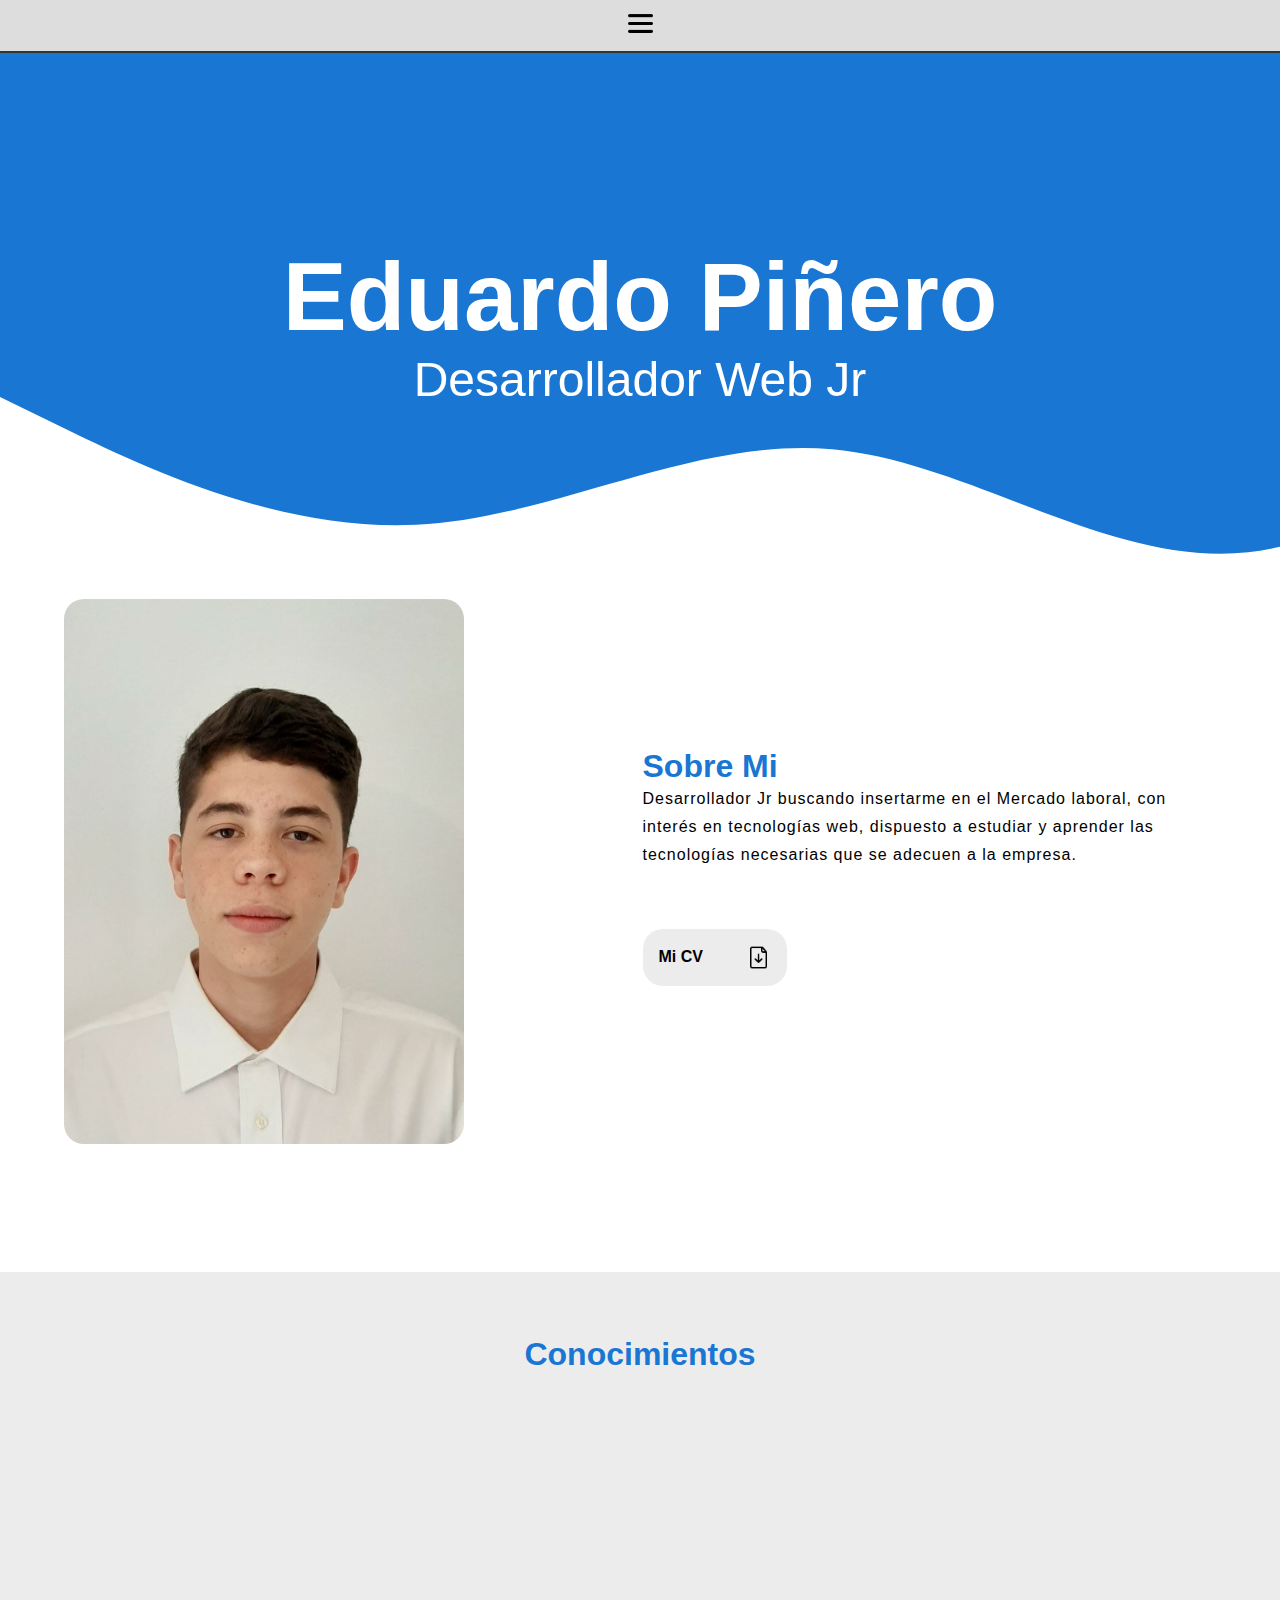
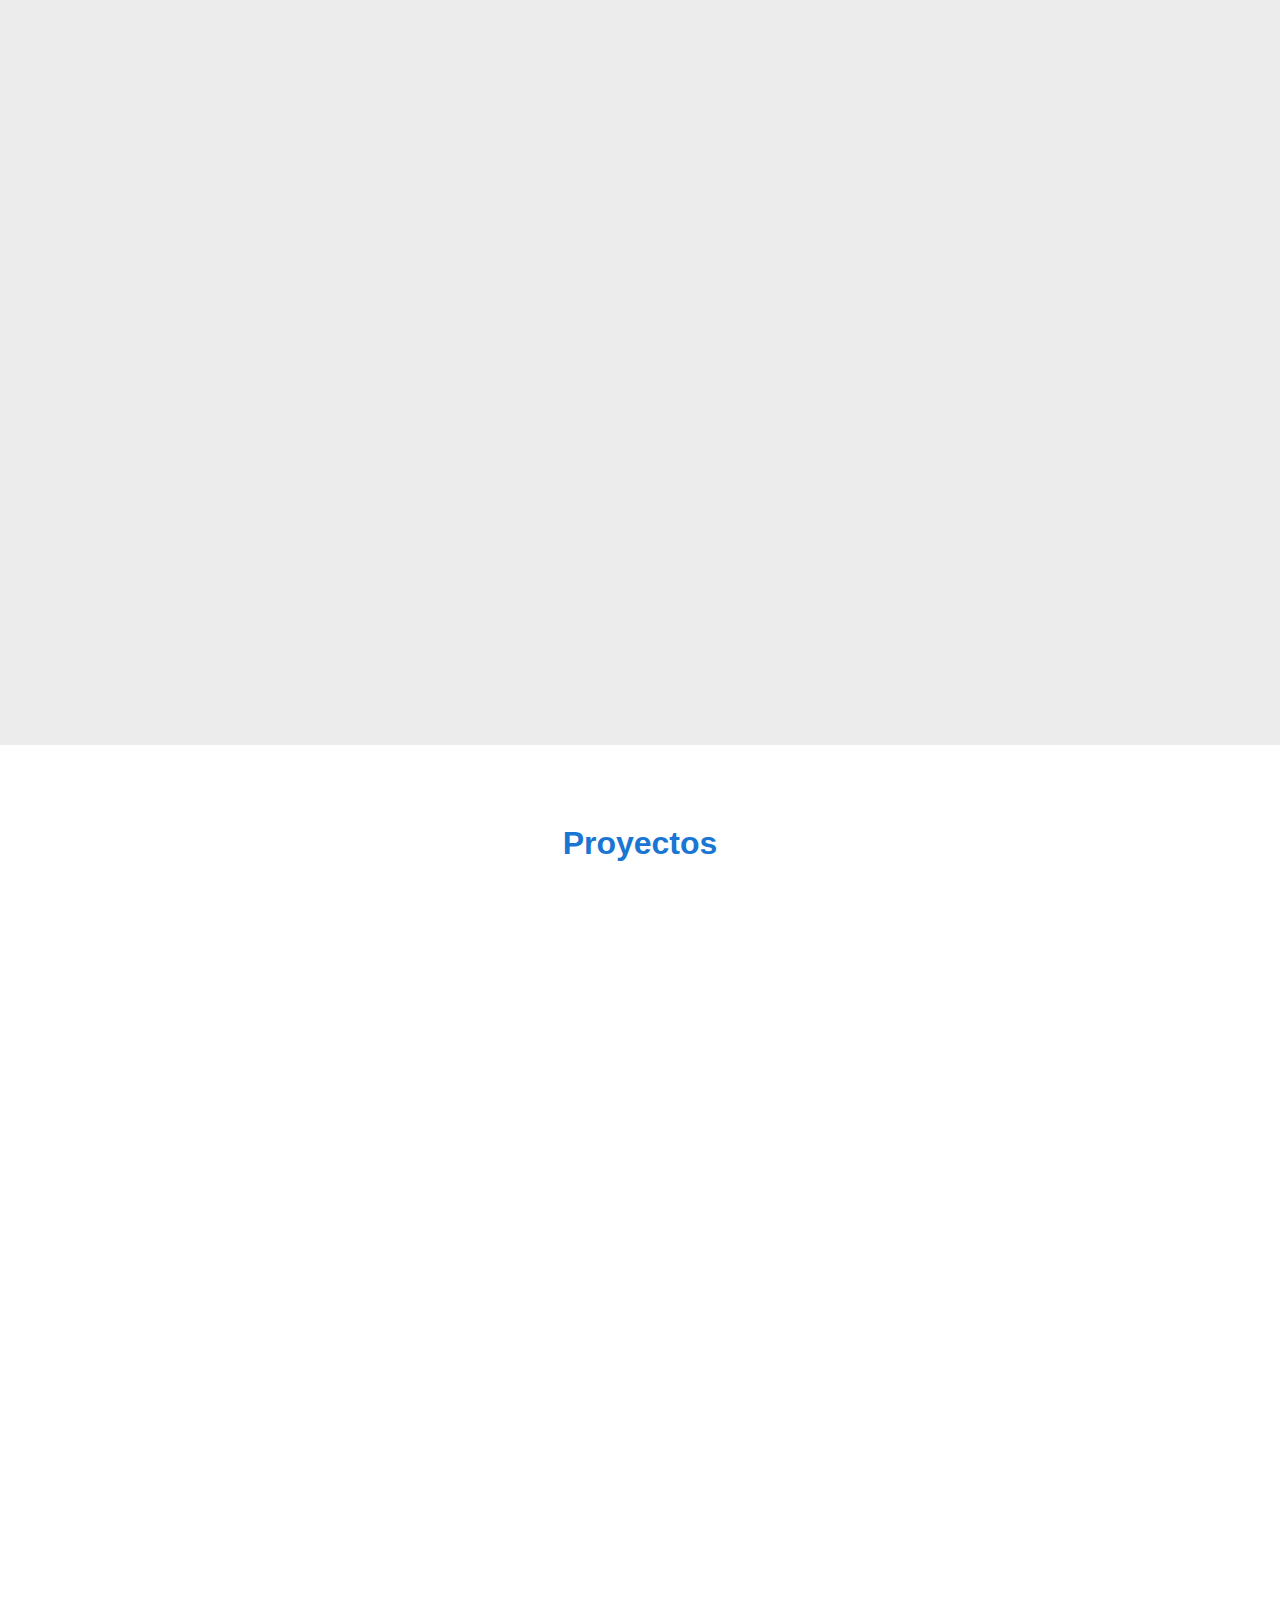
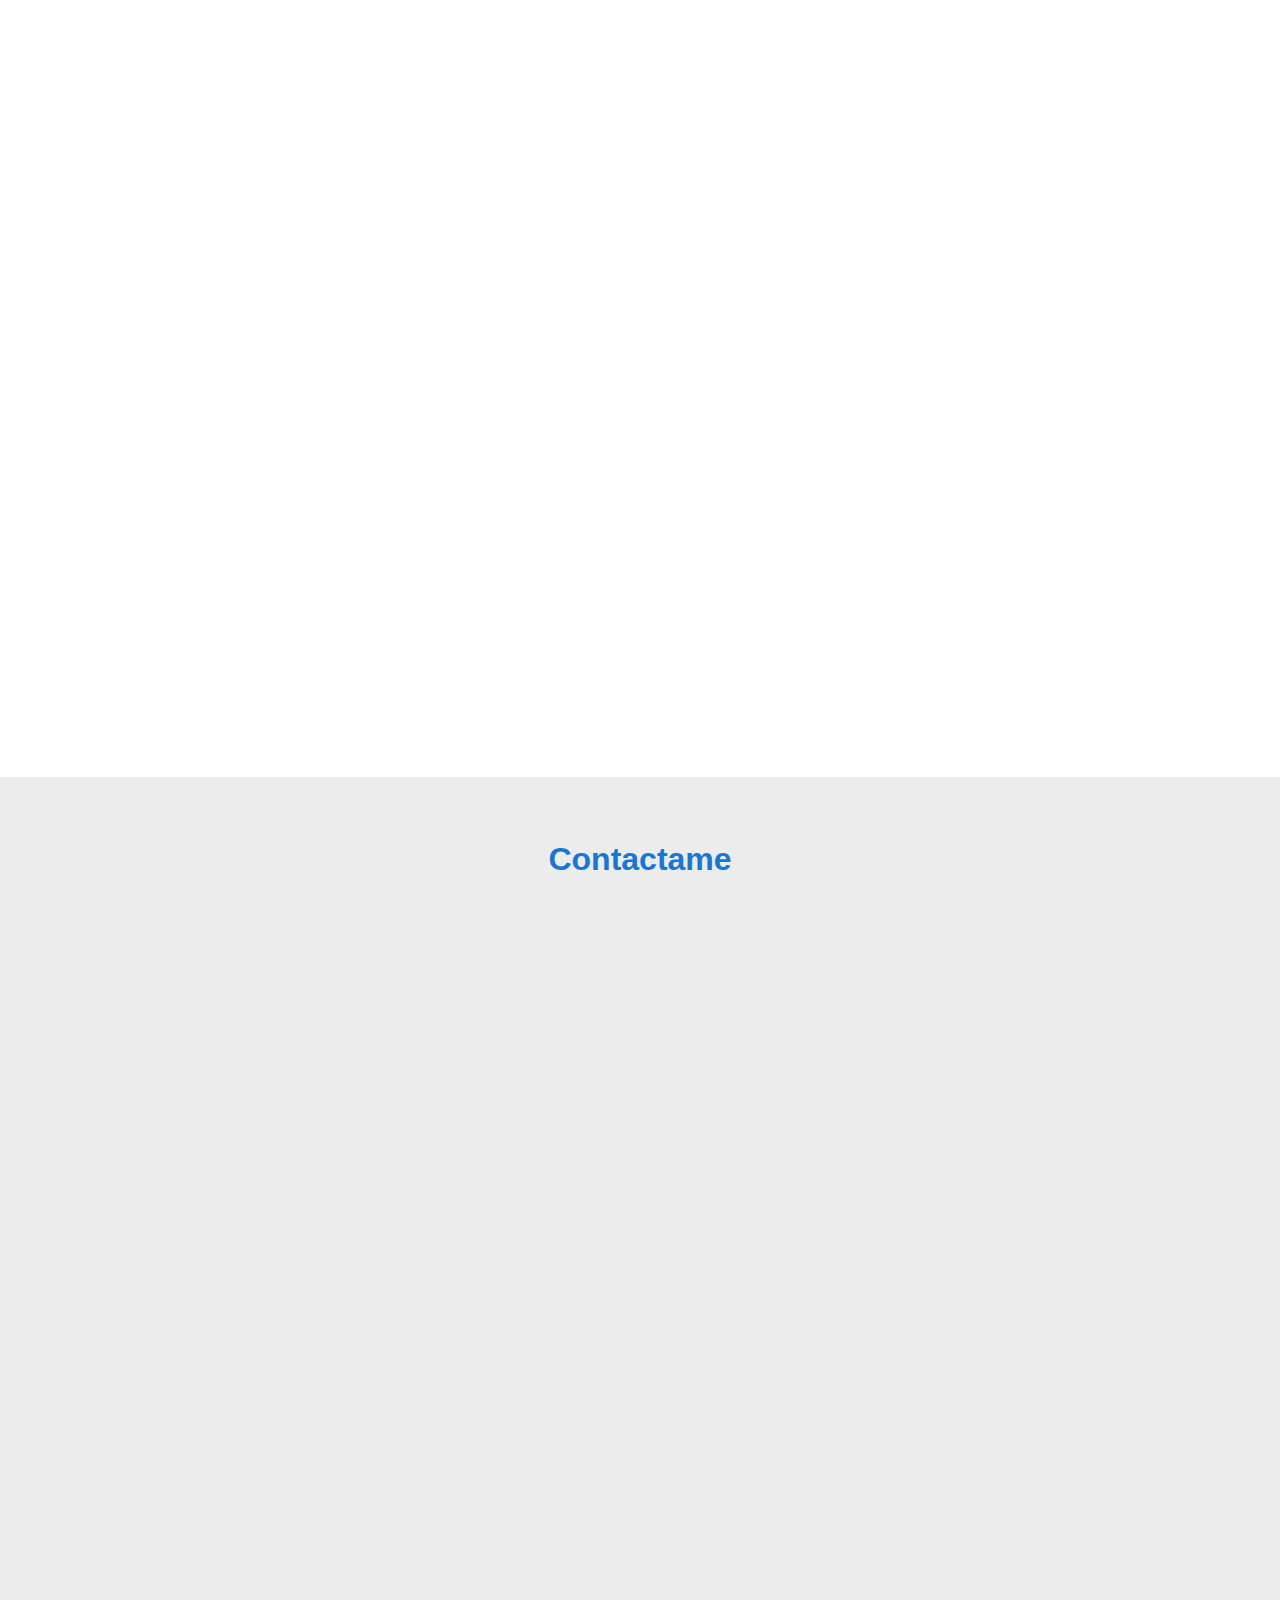
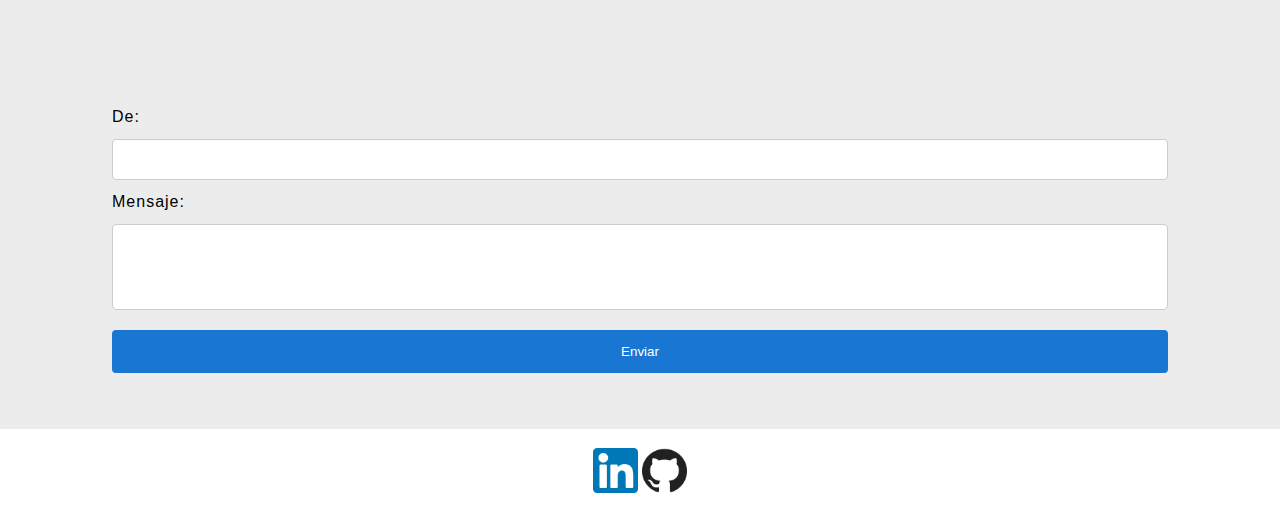
<file: index.html>
<!DOCTYPE html>
<html lang="en">

<head>
    <meta charset="UTF-8">
    <meta http-equiv="X-UA-Compatible" content="IE=edge">
    <meta name="viewport" content="width=device-width, initial-scale=1.0">
    <link rel="stylesheet" href="css/styles.css">
    <link href="https://unpkg.com/aos@2.3.1/dist/aos.css" rel="stylesheet">
    <link rel="icon" href="img/favicon.png" type="image/x-icon">
    <title>Portafolio</title>
</head>

<body>

    <div class="navbar">
        <div id="navbar">
            <img src="img/menu.png" width="25em" height="25em">
        </div>
        <div class="elemento-navbar">
            <a href="#SobreMi" class="navbar-button"><b>Sobre Mi</b></a>
            <a href="#Conocimientos" class="navbar-button"><b>Conocimientos</b></a>
            <a href="#Proyectos" class="navbar-button"><b>Proyectos</b></a>
            <a href="#Contacto" class="navbar-button"><b>Contacto</b></a>
        </div>
    </div>

    <section id="SobreMi">
        <div class="inicio">
            <h1 class="texto-centrado">Eduardo Piñero</h1>
            <p class="texto-centrado" data-aos="fade-up" data-aos-duration="2000">Desarrollador Web Jr</p>
        </div>
        <div class="SobreMi-Grid">
            <img src="img/Foto.png" width="400em" id="Foto">
            <div class="texto">
                <h1 class="Titulos">Sobre Mi</h1>
                <p class="contenido">Desarrollador Jr buscando insertarme en el Mercado laboral, con interés en tecnologías web, dispuesto a estudiar y aprender las tecnologías necesarias que se adecuen a la empresa.</p>
                <br>
                <div class="padre-curriculum">
                    <a href="documentos/CV_Eduardo_Piñero.pdf">
                        <div class="curriculum">
                            <p class="link-curriculum">Mi CV</p>
                            <img src="img/curriculum.png" width="25em"></img>
                        </div>
                    </a>
                    <div class="iconos">
                        <a href="https://www.linkedin.com/in/eduardopiñero" data-aos="fade-left"><img src="img/linkedin.png" width="40em" height="40em"></a>
                        <a href="https://github.com/edpe2003" data-aos="fade-left"><img src="img/github.png" width="40em" height="40em"></a>
                    </div>
                </div>
            </div>
    </section>

    <section id="Conocimientos">
        <h1 class="texto-centrado Titulos">Conocimientos</h1>
        <div class="Conocimientos-Grid">
            <div class="bloque" data-aos="fade-down">
                <img class="prueba" src="img/html.png" width="120em" height="120em">
                <div class="texto-bloque">
                    <p>Nivel</p><br>
                    <div class="amarillo">Medio</div>

                </div>
            </div>
            <div class="bloque" data-aos="fade-down">
                <img src="img/css-3.png" width="120em" height="120em">
                <div class="texto-bloque">
                    <p>Nivel</p><br>
                    <div class="amarillo">Medio</div>
                </div>
            </div>
            <div class="bloque" data-aos="fade-down">
                <img src="img/javascript.png" width="120em" height="120em">
                <div class="texto-bloque">
                    <p>Nivel</p><br>
                    <div class="amarillo">Medio</div>
                </div>
            </div>
            <div class="bloque" data-aos="fade-down">
                <img src="img/bootstrap.png" width="120em" height="120em">
                <div class="texto-bloque">
                    <p>Nivel</p><br>
                    <div class="verde">Avanzado</div>
                </div>
            </div>
            <div class="bloque" data-aos="fade-down">
                <img src="img/php.png" width="120em" height="120em">
                <div class="texto-bloque">
                    <p>Nivel</p><br>
                    <div class="verde">Avanzado</div>
                </div>
            </div>
            <div class="bloque" data-aos="fade-down">
                <img src="img/Laravel.png" width="120em" height="120em">
                <div class="texto-bloque">
                    <p>Nivel</p><br>
                    <div class="rojo">Basico</div>
                </div>
            </div>
            <div class="bloque" data-aos="fade-down">
                <img src="img/git.png" width="120em" height="120em">
                <div class="texto-bloque">
                    <p>Nivel</p><br>
                    <div class="amarillo">Medio</div>
                </div>
            </div>
            <div class="bloque" data-aos="fade-down">
                <img src="img/docker.png" width="120em" height="120em">
                <div class="texto-bloque">
                    <p>Nivel</p><br>
                    <div class="rojo">Basico</div>
                </div>
            </div>
            <div class="bloque" data-aos="fade-down">
                <img src="img/sql.png" width="120em" height="120em">
                <div class="texto-bloque">
                    <p>Nivel</p><br>
                    <div class="amarillo">Medio</div>
                </div>
            </div>
        </div>
    </section>

    <section id="Proyectos">
        <h1 class="texto-centrado Titulos">Proyectos</h1>
        <div class="Proyectos-Grid">
            <div class="bloque" data-aos="zoom-out" data-aos-duration="800">
                <h1 class="texto-centrado">Tienda</h1>
                <div class="flex">
                    <p class="contenido">Este fue uno de los primeros proyectos que realice, el back-end está hecho con PHP, y el front-end con HTML, JS y Bootstrap. El manejo de Base de Datos fue realizado con MySQL.</p>
                    <a class="boton" href="https://edpe-tienda.000webhostapp.com/Proyecto-Tienda/index.php?">Ver Página</a>
                </div>
            </div>
            <div class="bloque" data-aos="zoom-out" data-aos-duration="800">
                <h1 class="texto-centrado">ABML Persona</h1>
                <div class="flex">
                    <p class="contenido">Primer Proyecto API-Rest, el back-end está hecho con PHP y el framework Laravel, y el front-end con HTML, CSS, JS, y Bootstrap, para consumir la API únicamente utilice JS. El manejo de Base de Datos fue realizado con MySQL.</p>
                    <a class="boton" href="https://github.com/edpe2003/API-Rest-Laravel-ABMPersona.git">Ver Repositorio</a>
                </div>
            </div>
            <div class="bloque" data-aos="zoom-out" data-aos-duration="800">
                <h1 class="texto-centrado">Institución Educativa</h1>
                <div class="flex">
                    <p class="contenido">Este es el proyecto de la UTU en el que estuve trabajando este año 2021, en el cual trabajamos con las tecnologías y lenguajes de programación: HTML, CSS, JS, SASS, JQUERY, BootStrap, PHP, PHPMailer.</p>
                    <a class="boton" href="InstitucionEducativa.html">Ver Página</a>
                </div>
            </div>
        </div>
    </section>

    <section id="Contacto">
        <form action="https://formsubmit.co/edpe2003@gmail.com" method="POST">
            <h1 class="Titulos texto-centrado">Contactame</h1>
            <div class="formulario-grid">
                <div>
                    <img src="img/email.svg" data-aos="fade-up" data-aos-anchor-placement="top-bottom" data-aos-duration="2000">
                </div>
                <div class="formulario">
                    <label for="de" class="contenido">De: </label>
                    <input type="email" name="de" id="de" required>
                    <label for="mensaje" class="contenido">Mensaje: </label>
                    <textarea name="mensaje" id="mensaje" rows="4" required></textarea>
                    <input type="submit" value="Enviar">
                </div>
            </div>
        </form>
    </section>

    <div class="footer">
        <div class="texto-centrado">
            <a href="www.linkedin.com/in/eduardopiñero"><img src="img/linkedin.png" width="45em" height="45em"></a>
            <a href="https://github.com/edpe2003"><img src="img/github.png" width="45em" height="45em"></a>
        </div>
    </div>

    <script src="js/functions.js"></script>
    <script src="https://unpkg.com/aos@2.3.1/dist/aos.js"></script>
    <script>
        AOS.init();
    </script>
</body>

</html>
</file>
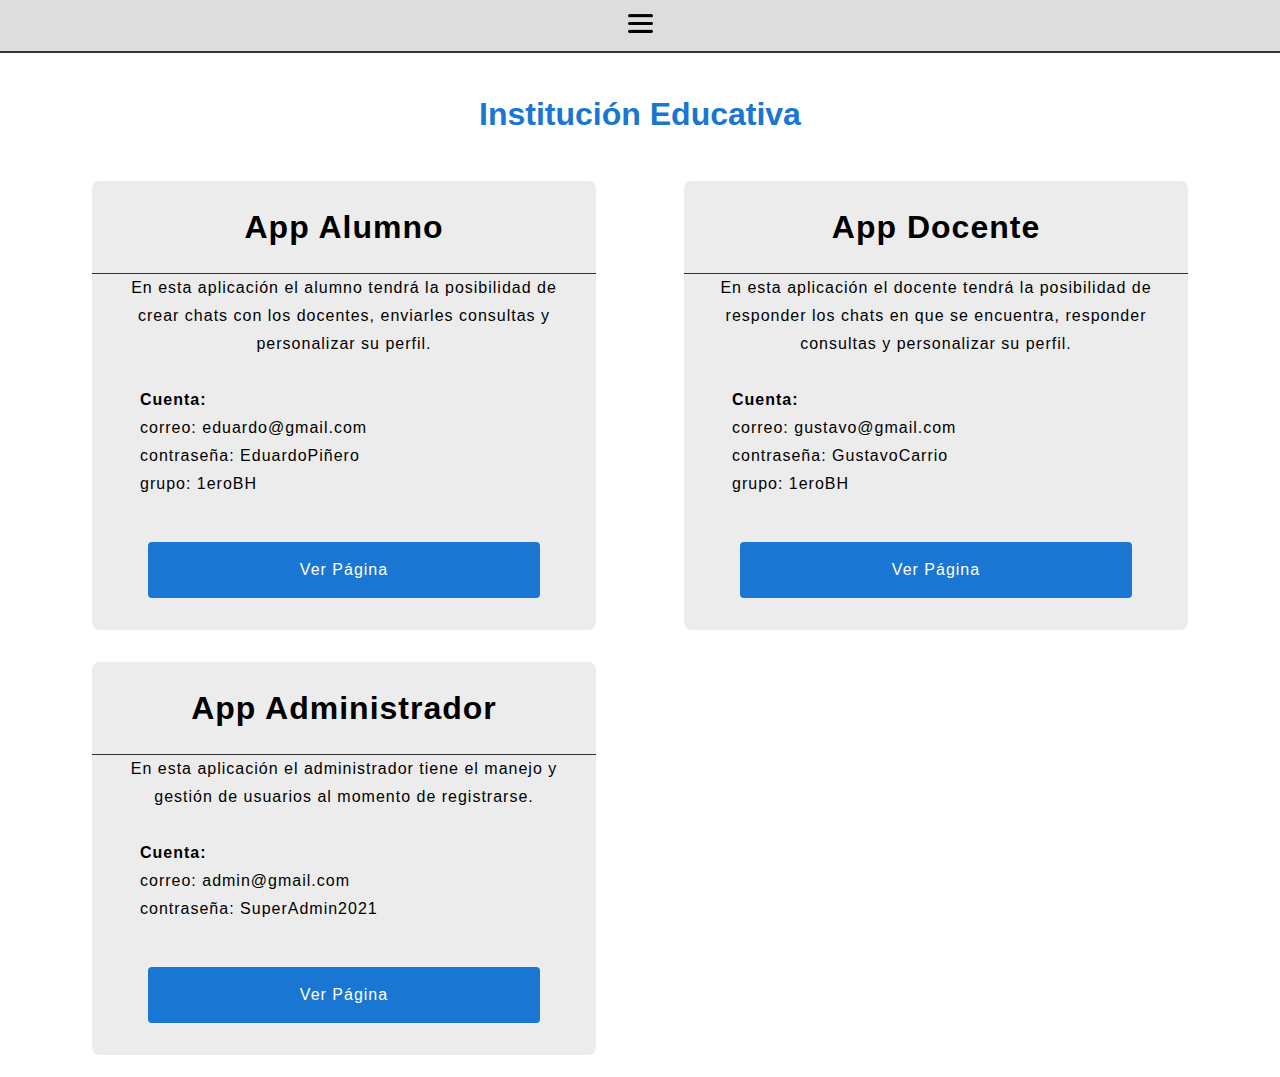
<file: InstitucionEducativa.html>
<!DOCTYPE html>
<html lang="en">

<head>
    <meta charset="UTF-8">
    <meta http-equiv="X-UA-Compatible" content="IE=edge">
    <meta name="viewport" content="width=device-width, initial-scale=1.0">
    <link rel="icon" href="img/favicon.png" type="image/x-icon">
    <link rel="stylesheet" href="css/styles.css">
    <link href="https://unpkg.com/aos@2.3.1/dist/aos.css" rel="stylesheet">
    <title>Proyecto Institución Educativa</title>
</head>

<body>
    <div class="navbar">
        <div id="navbar">
            <img src="img/menu.png" width="25em" height="25em">
        </div>
        <div class="elemento-navbar">
            <a href="index.html#Proyectos" class="navbar-button"><b>Home</b></a>
        </div>
    </div>
    <h1 class="texto-centrado Titulos inicio-Institucion">Institución Educativa</h1>
    <section id="Institucion">
        <div class="bloque contenido" data-aos="zoom-out" data-aos-duration="800">
            <h1>App Alumno</h1>
            <p>En esta aplicación el alumno tendrá la posibilidad de crear chats con los docentes, enviarles consultas y personalizar su perfil.</p><br>
            <div class="texto_Institucion">
                <b><p>Cuenta: </p></b>
                <p>correo: eduardo@gmail.com</p>
                <p>contraseña: EduardoPiñero</p>
                <p>grupo: 1eroBH</p>
            </div>
            <br>
            <a class="boton_Institucion" href="http://ec2-18-230-179-58.sa-east-1.compute.amazonaws.com:8080/AppAlumno/">Ver Página</a>
        </div>
        <div class="bloque contenido" data-aos="zoom-out" data-aos-duration="800">
            <h1>App Docente</h1>
            <p>En esta aplicación el docente tendrá la posibilidad de responder los chats en que se encuentra, responder consultas y personalizar su perfil.</p><br>
            <div class="texto_Institucion">
                <b><p>Cuenta: </p></b>
                <p>correo: gustavo@gmail.com</p>
                <p>contraseña: GustavoCarrio</p>
                <p>grupo: 1eroBH</p>
            </div>
            <br>
            <a class="boton_Institucion" href="http://ec2-18-230-179-58.sa-east-1.compute.amazonaws.com:8081/AppDocente/">Ver Página</a>
        </div>
        <div class="bloque contenido" data-aos="zoom-out" data-aos-duration="800">
            <h1>App Administrador</h1>
            <p>En esta aplicación el administrador tiene el manejo y gestión de usuarios al momento de registrarse.</p><br>
            <div class="texto_Institucion">
                <b><p>Cuenta: </p></b>
                <p>correo: admin@gmail.com</p>
                <p>contraseña: SuperAdmin2021</p>
            </div>
            <br>
            <a class="boton_Institucion" href="http://ec2-18-230-179-58.sa-east-1.compute.amazonaws.com:8082/AppAdministrador/">Ver Página</a>
        </div>
        <br><br>
    </section>
    <script src="js/functions.js"></script>
    <script src="https://unpkg.com/aos@2.3.1/dist/aos.js"></script>
    <script>
        AOS.init();
    </script>
</body>

</html>
</file>
<file: css/styles.css>
* {
    font-family: "Helvetica Neue", Helvetica, Arial, sans-serif;
    margin: 0;
}

html {
    scroll-behavior: smooth;
    scroll-padding: 7em;
}

body {
    margin-top: 50px;
}

.navbar {
    position: fixed;
    top: 0;
    width: 100%;
    overflow: hidden;
    background-color: #ECECEC;
    z-index: 100;
    border-bottom: solid 1.5px rgb(53, 52, 52);
}

.navbar a {
    float: left;
    color: black;
    padding: 15px;
    text-decoration: none;
    font-size: 17px;
    margin-left: 2em;
    text-align: center;
}

.navbar a:hover {
    background-color: #ddd;
    color: black;
    transition: 0.5s;
}

#navbar {
    padding-top: 0.7em;
    padding-bottom: 0.7em;
    text-align: center;
    border-bottom: solid 1.5px rgb(53, 52, 52);
}

.elemento-navbar {
    margin: auto;
}

#navbar:hover {
    background-color: #ddd;
    color: black;
    transition: 0.5s;
}

.active {
    background-color: #04AA6D;
    color: white;
}

.SobreMi-Grid {
    display: grid;
    margin: auto;
    width: 90%;
    grid-template-columns: repeat(2, 1fr);
    gap: 5px;
    height: 100%;
}

.SobreMi-Grid img {
    border-radius: 20px;
}

.texto {
    margin: auto;
}

.texto-centrado {
    text-align: center;
}

.Conocimientos-Grid {
    display: grid;
    margin: auto;
    width: 90%;
    grid-template-columns: repeat(3, 1fr);
    gap: 5px;
}

.bloque {
    width: 90%;
    text-align: center;
    background-color: #ECECEC;
    border-radius: 8px;
    margin: auto;
    padding-top: 2em;
    padding-bottom: 2em;
}

.Proyectos-Grid {
    display: grid;
    margin: auto;
    width: 90%;
    height: 70%;
    grid-template-columns: repeat(3, 1fr);
    gap: 5px;
}

.formulario input,
textarea {
    width: 100%;
}

.formulario-grid {
    display: grid;
    margin: auto;
    width: 90%;
    grid-template-columns: repeat(2, 1fr);
    gap: 5px;
    height: 100%;
}

input,
textarea {
    outline: none;
    border: 0;
    width: 100%;
    padding: 12px 20px;
    margin: 8px 0;
    display: inline-block;
    border: 1px solid #ccc;
    border-radius: 4px;
    box-sizing: border-box;
    resize: none;
}

input[type=submit] {
    width: 100%;
    background-color: #1976d2;
    color: white;
    padding: 14px 20px;
    margin: 8px 0;
    border: none;
    border-radius: 4px;
    cursor: pointer;
}

input[type=submit]:hover {
    background-color: #90caf9;
}

.inicio {
    padding: 4em;
    background-image: url("../img/fondo.svg");
    color: white;
    font-size: 3em;
}

.Titulos {
    font-weight: bold;
    color: #1976d2;
    font-size: 2em;
}

.contenido {
    letter-spacing: 1px;
    line-height: 28px;
}

#SobreMi {
    margin-bottom: 8em;
}

#Conocimientos {
    padding-top: 4em;
    background-color: #ECECEC;
    padding-bottom: 8em;
}

#Conocimientos .bloque {
    margin-top: 1em;
    background-color: white;
}

#Proyectos {
    margin-top: 5em;
    background-color: white;
    height: 50em;
}

#Proyectos .contenido {
    border-top: solid 1px grey;
    padding: 2em;
}

#Proyectos .contenido {
    border-top: solid 1px grey;
    padding: 2em;
    padding-top: 1em;
}

#Proyectos .bloque {
    height: 20em;
}

#Proyectos .bloque h1 {
    padding-bottom: 1em;
}

.formulario {
    padding: 3em;
}

#Contacto {
    background-color: #ECECEC;
    padding-top: 4em;
}

.curriculum {
    background-color: #ECECEC;
    display: flex;
    justify-content: space-between;
    padding: 1em;
    margin-top: 2em;
    width: 7em;
    border-radius: 20px;
    color: black;
    vertical-align: middle;
    align-items: center;
    transition: 0.3s;
}

.padre-curriculum {
    display: flex;
    align-items: center;
}

.padre-curriculum a {
    text-decoration: none;
    color: black;
    font-weight: bold;
}

.curriculum img {
    border-radius: 0;
    float: right;
}

.curriculum:hover {
    box-shadow: 0px 0px 20px -5px rgba(0, 0, 0, 0.75);
}

.texto-bloque p {
    text-align: center;
    display: inline-block;
    margin-top: 1em;
}

.amarillo {
    display: inline-block;
    font-size: 1.5em;
    background-color: #FDFF91;
    border-radius: 4px;
    padding: 0.25em;
    margin-left: 0.25em;
}

.verde {
    display: inline-block;
    font-size: 1.5em;
    background-color: #9dd89f;
    border-radius: 4px;
    padding: 0.25em;
    margin-left: 0.25em;
}

.rojo {
    display: inline-block;
    font-size: 1.5em;
    background-color: #FF9191;
    border-radius: 4px;
    padding: 0.25em;
    margin-left: 0.25em;
}

.flex {
    display: flex;
    flex-direction: column;
    justify-content: space-between;
    align-items: center;
    height: 90%;
}

.boton {
    width: 50%;
    background-color: #1976d2;
    color: white;
    padding: 14px 20px;
    margin: 8px 0;
    border: none;
    border-radius: 4px;
    cursor: pointer;
    text-decoration: none;
}

.boton:hover {
    background-color: #90caf9;
}

.footer {
    width: 100%;
    height: 4em;
    background-color: white;
}

.footer div {
    color: white;
    margin-top: 1.2em;
}

.iconos {
    display: inline-block;
    padding: 1em;
    margin-top: 2em;
    text-align: center;
    width: 7em;
    border-radius: 20px;
    color: black;
    vertical-align: middle;
}

.iconos img {
    border-radius: 0;
}

#Institucion {
    margin-top: 5em;
    background-color: white;
    height: 50em;
    display: grid;
    margin: auto;
    width: 90%;
    grid-template-columns: repeat(2, 1fr);
    gap: 2em;
    padding-top: 3em;
    margin-bottom: 6em;
}

#Institucion h1 {
    border-bottom: solid 1.5px rgb(53, 52, 52);
    padding-bottom: 1em;
}

#Institucion p {
    padding-right: 1em;
    padding-left: 1em;
}

.texto_Institucion {
    text-align: left;
    padding-left: 2em;
}

.boton_Institucion {
    text-align: center;
    display: block;
    background-color: #1976d2;
    margin: auto;
    color: white;
    padding: 14px 20px;
    margin-top: 1em;
    border: none;
    border-radius: 4px;
    cursor: pointer;
    text-decoration: none;
    width: 70%;
}

.inicio-Institucion {
    margin-top: 3em;
}

@media (max-width: 1536px) {
    .Proyectos-Grid {
        margin-top: 3em;
        grid-template-columns: repeat(1, 1fr);
        gap: 4em;
    }
    #Proyectos {
        height: 97em;
    }
    .formulario-grid {
        grid-template-columns: repeat(1, 1fr);
    }
}

@media (max-width: 1000px) {
    #Foto {
        width: 15em;
    }
}

@media (max-width: 768px) {
    .inicio {
        padding: 3em;
        font-size: 1.5em;
        margin-bottom: 5em;
    }
}

@media (max-width: 677px) {
    .SobreMi-Grid {
        grid-template-columns: repeat(1, 1fr);
    }
    #Foto {
        margin: auto;
        margin-bottom: 3em;
    }
    .navbar a {
        padding-left: 0;
        display: block;
        width: 100%;
        margin: 0;
    }
}

@media (max-width: 640px) {
    .Conocimientos-Grid {
        grid-template-columns: repeat(2, 1fr);
    }
}

@media (max-width: 530px) {
    .contenido {
        font-size: 0.85em;
    }
    h1 {
        font-size: 1.5em;
    }
    p {
        font-size: 0.85em;
    }
    .rojo {
        font-size: 1em;
    }
    .amarillo {
        font-size: 1em;
    }
    .verde {
        font-size: 1em;
    }
}

@media (max-width: 350px) {
    .Conocimientos-Grid {
        grid-template-columns: repeat(1, 1fr);
    }
    #Proyectos {
        height: 110em;
    }
    #Proyectos .bloque {
        height: 25em;
    }
}

@media (max-width: 833px) {
    #Institucion {
        grid-template-columns: repeat(1, 1fr);
    }
}
</file>
